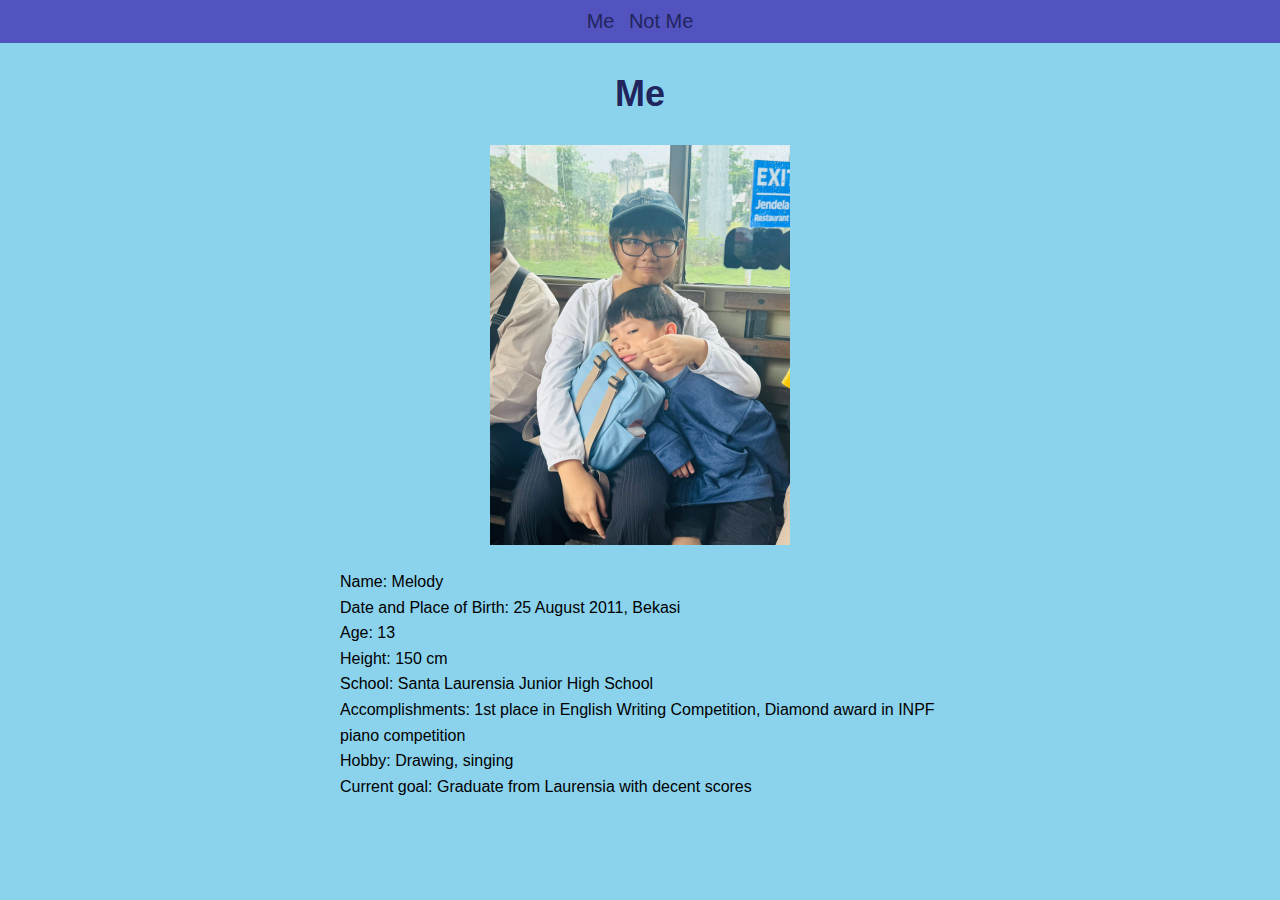
<file: index.html>
<!DOCTYPE html>
<html lang="en">
<head>
    <meta charset="UTF-8">
    <meta name="viewport" content="width=device-width, initial-scale=1.0">
    <link rel="stylesheet" href="style.css">
    <title>AP 3 ICT</title>
</head>
<body>
    <header>
        <a href="index.html">Me</a>
        <a href="karakter.html">Not Me</a>
    </header>

    <h1>Me</h1>

    <div class="centered-container">
        <div class="photo">
            <img src="skibidi toilet.jpg" width="300" height="400"><br>
        </div>

        <div class="bio" id="explanation1">
            Name: Melody<br>
            Date and Place of Birth: 25 August 2011, Bekasi<br>
            Age: 13<br>
            Height: 150 cm<br>
            School: Santa Laurensia Junior High School<br>
            Accomplishments: 1st place in English Writing Competition, Diamond award in INPF piano competition<br>
            Hobby: Drawing, singing<br>
            Current goal: Graduate from Laurensia with decent scores
        </div>
    </div>
</body>
</html>
</file>
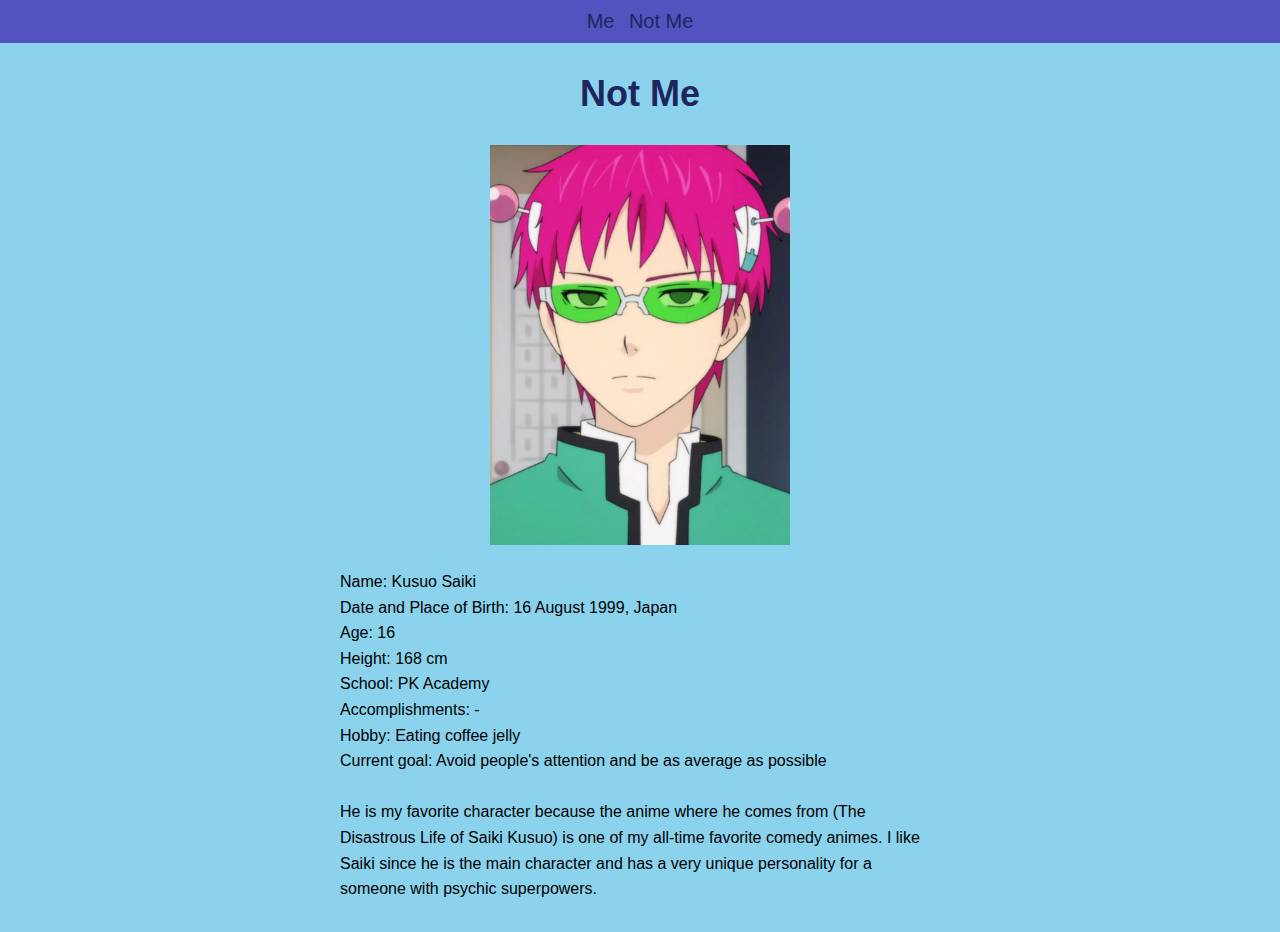
<file: karakter.html>
<!DOCTYPE html>
<html lang="en">
<head>
    <meta charset="UTF-8">
    <meta name="viewport" content="width=device-width, initial-scale=1.0">
    <link rel="stylesheet" href="style.css">
    <title>AP 3 ICT</title>
</head>
<body>
    <header>
        <a href="index.html">Me</a>
        <a href="karakter.html">Not Me</a>
    </header>

    <h1>Not Me</h1>

    <div class="centered-container">
        <div class="photo">
            <img src="JUDGEMENT KNIGHTS OF THUNDER.webp" width="300" height="400"><br>
        </div>

        <div class="bio" id="explanation2">
            Name: Kusuo Saiki<br>
            Date and Place of Birth: 16 August 1999, Japan<br>
            Age: 16<br>
            Height: 168 cm<br>
            School: PK Academy<br>
            Accomplishments: -<br>
            Hobby: Eating coffee jelly<br>
            Current goal: Avoid people's attention and be as average as possible<br><br>

            He is my favorite character because the anime where he comes from (The Disastrous Life of Saiki Kusuo) is one of my all-time favorite comedy animes. I like Saiki since he is the main character and has a very unique personality for a someone with psychic superpowers.
        </div>
    </div>
</body>
</html>
</file>
<file: style.css>
/* General Reset */
body {
    background-color: rgb(139, 211, 237);
    font-family: Arial, Helvetica, sans-serif;
    margin: 0;
    padding: 0;
}

/* Header Style */
header {
    background-color: rgb(83, 83, 192);
    padding: 10px 0;
    text-align: center;
}

header a {
    color: rgb(32, 37, 92);
    font-size: 20px;
    text-decoration: none;
    margin: 0 5px;
    transition: color 0.3s ease;
}

header a:hover {
    color: rgb(43, 49, 136);
}

/* Headings */
h1 {
    text-align: center;
    margin-top: 30px;
    font-size: 36px;
    color: rgb(32, 37, 92);
}

/* Centered Layout for Picture and Bio */
.centered-container {
    display: flex;
    flex-direction: column;
    align-items: center;
    margin: 30px 20px;
}

/* Image Styling */
.photo {
    margin-bottom: 20px;
}

/* Bio Styling */
.bio {
    text-align: left;
    max-width: 600px;
    line-height: 1.6;
}
</file>
